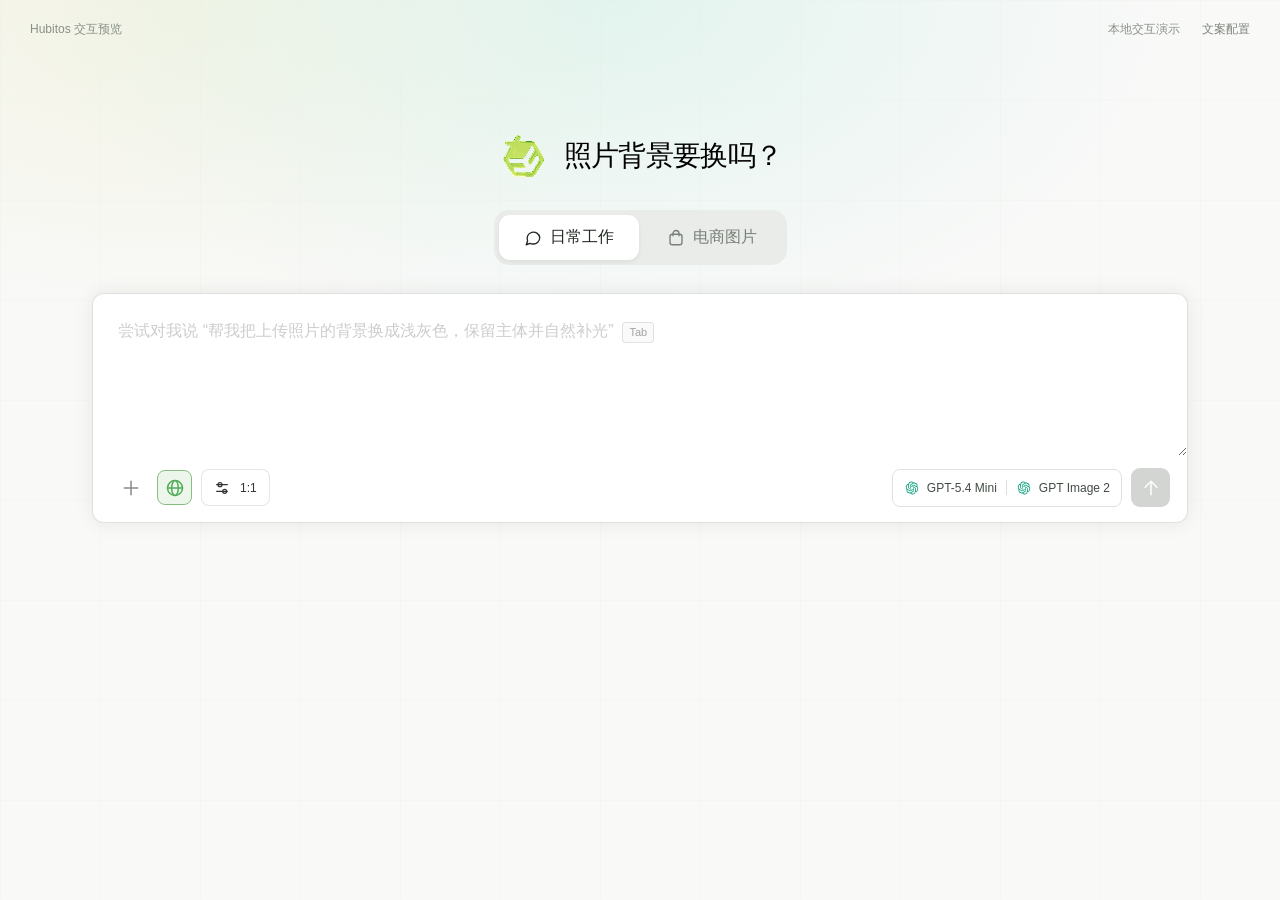
<file: index.html>
<!doctype html>
<html lang="zh-Hans">
<head>
  <meta charset="UTF-8"><meta name="viewport" content="width=device-width,initial-scale=1">
  <title>Hubitos · 动态助手首页</title>
  <link rel="stylesheet" href="styles.css">
  <script src="config.js" defer></script><script src="app.js" defer></script>
</head>
<body>
  <svg class="sprite" xmlns="http://www.w3.org/2000/svg" aria-hidden="true"><defs>
    <symbol id="i-chat" viewBox="0 0 24 24"><path d="M21 11.5a8.4 8.4 0 0 1-9 8.5 10 10 0 0 1-4-.8L3 21l1.8-4.9A8.5 8.5 0 1 1 21 11.5Z"/></symbol>
    <symbol id="i-bag" viewBox="0 0 24 24"><rect x="4" y="7" width="16" height="14" rx="3"/><path d="M8 9V6a4 4 0 0 1 8 0v3"/></symbol>
    <symbol id="i-send" viewBox="0 0 24 24"><path d="M12 20V4m-7 7 7-7 7 7"/></symbol>
    <symbol id="i-plus" viewBox="0 0 24 24"><path d="M12 4v16M4 12h16"/></symbol>
    <symbol id="i-globe" viewBox="0 0 24 24"><circle cx="12" cy="12" r="9"/><ellipse cx="12" cy="12" rx="4" ry="9"/><path d="M3 12h18"/></symbol>
    <symbol id="i-settings" viewBox="0 0 24 24"><path d="M4 7h16M4 17h16"/><circle cx="9" cy="7" r="3"/><circle cx="16" cy="17" r="3"/></symbol>
    <symbol id="i-close" viewBox="0 0 24 24"><path d="m6 6 12 12M6 18 18 6"/></symbol>
    <symbol id="i-file" viewBox="0 0 24 24"><path d="M14 3H6a2 2 0 0 0-2 2v14a2 2 0 0 0 2 2h12a2 2 0 0 0 2-2V9Zm0 0v6h6M8 14h8M8 17h5"/></symbol>
  </defs></svg>
  <div class="preview-bar"><span id="previewLabel"></span><div><span id="previewNote"></span><button id="openConfig" class="plain"></button></div></div>
  <main class="workspace">
    <header class="home-header">
      <div class="heading-row"><video class="brand" src="hero-logo.webm" muted autoplay loop playsinline aria-hidden="true" poster="logo.svg"></video><h1 id="roleTitle"></h1></div>
      <div id="modeTabs" class="mode-tabs" role="tablist"></div>
    </header>
    <section class="compose-area" id="composeArea">
      <div class="composer" id="composer">
        <div class="editor">
          <textarea id="prompt" spellcheck="false" aria-describedby="exampleText inputHelp"></textarea>
          <div class="suggestion" id="suggestion"><span id="trySaying"></span><button id="exampleText" class="example-text" type="button"></button><button id="fillExample" class="tab-hint" type="button"><kbd>Tab</kbd></button></div>
        </div>
        <div id="attachments" class="attachments" hidden></div>
        <div class="composer-toolbar">
          <div class="toolbar-left"><button id="addFile" class="icon-button"><svg><use href="#i-plus"/></svg></button><button id="webButton" class="icon-button active" aria-pressed="true"><svg><use href="#i-globe"/></svg></button><button id="ratioButton" class="ratio-button" disabled><svg><use href="#i-settings"/></svg><span id="ratioLabel"></span></button></div>
          <div class="toolbar-right"><button id="clearDraft" class="plain" hidden></button><div class="model-pill" id="modelPreview"><img class="model-mark" src="openai.svg" alt=""><span id="textModel"></span><i></i><img class="model-mark" src="openai.svg" alt=""><span id="imageModel"></span></div><button id="sendButton" class="send-button" disabled><svg><use href="#i-send"/></svg></button></div>
        </div>
      </div>
      <p class="sr-only" id="inputHelp"></p>
    </section>
    <section class="receipt" id="receipt" hidden><div id="receiptUser" class="receipt-user"></div><div class="receipt-message"><h2 id="receiptTitle"></h2><p id="receiptBody"></p><p id="receiptNote"></p><button id="backToDraft" class="fill-button"></button></div></section>
  </main>
  <input id="fileInput" type="file" multiple hidden>
  <dialog id="configDialog">
    <header class="dialog-header"><div><h2 id="configTitle"></h2><p id="configDescription"></p></div><button id="closeConfig" class="icon-button"><svg><use href="#i-close"/></svg></button></header>
    <div class="config-body"><section class="catalog"><h3 id="allExamples"></h3><div id="catalogList"></div></section><section class="config-editor"><label id="jsonLabel" for="configText"></label><p id="configHelp"></p><textarea id="configText" spellcheck="false"></textarea></section></div>
    <p id="configStatus" role="status"></p>
    <footer class="dialog-footer"><div><button id="resetConfig" class="secondary"></button><button id="importConfig" class="secondary"></button><button id="exportConfig" class="secondary"></button></div><button id="applyConfig" class="primary"></button></footer>
  </dialog>
  <input id="configFile" type="file" accept="application/json,.json" hidden>
  <div id="toast" role="status"></div>
</body>
</html>
</file>
<file: styles.css>
:root {
  font-family: Inter, "Segoe UI", "Microsoft YaHei", sans-serif;
  font-synthesis: none; color: #000; background: #f9f9f8;
  --green: #5ebd5e; --line: rgb(0 0 0 / 12%); --placeholder: rgb(0 0 0 / 20%);
}
* { box-sizing: border-box; }
body {
  margin: 0; min-height: 100vh;
  background: radial-gradient(ellipse 44% 350px at 48% 0, #d7f1e9a6, transparent),
    radial-gradient(ellipse 40% 320px at 13% 0, #eff0d9aa, transparent),
    linear-gradient(#e5e6e12b 1px, transparent 1px), linear-gradient(90deg, #e5e6e12b 1px, transparent 1px);
  background-size: auto, auto, 100% 100px, 100px 100%;
}
button, textarea { font: inherit; }
button { cursor: pointer; color: inherit; }
button:disabled { cursor: default; opacity: .45; }
button:focus-visible { outline: 2px solid #348e40; outline-offset: 4px; }
svg { width: 20px; height: 20px; fill: none; stroke: currentColor; stroke-width: 1.8; stroke-linecap: round; stroke-linejoin: round; flex-shrink: 0; }
[hidden] { display: none !important; }
.sprite { position: absolute; width: 0; height: 0; overflow: hidden; }
.sr-only { position: absolute; width: 1px; height: 1px; padding: 0; margin: -1px; overflow: hidden; clip-path: inset(50%); white-space: nowrap; border: 0; }
.preview-bar { height: 58px; display: flex; align-items: center; justify-content: space-between; padding: 0 30px; font-size: 12px; color: #899087; }
.preview-bar > div { display: flex; gap: 22px; align-items: center; }
.plain { padding: 5px 0; border: 0; background: none; color: #7d847b; font-size: 12px; }
.plain:hover { color: #222d24; }
.workspace { width: min(1096px, calc(100% - 80px)); margin: clamp(35px, 8vh, 96px) auto 50px; }
.home-header { display: flex; flex-direction: column; align-items: center; gap: 27px; margin-bottom: 28px; }
.heading-row { display: flex; align-items: center; gap: 14px; min-height: 53px; }
.brand { width: 52px; height: 52px; object-fit: contain; }
h1 { font-size: 28px; line-height: 1.3; font-weight: 600; letter-spacing: -.7px; margin: 0; }
.mode-tabs { display: flex; padding: 5px; background: #e9ece8; border-radius: 15px; gap: 3px; }
.mode-tab { display: flex; align-items: center; gap: 8px; padding: 12px 25px; border: 0; background: none; color: #788079; font-size: 16px; border-radius: 11px; font-weight: 500; }
.mode-tab[aria-selected=true] { background: white; color: #202820; box-shadow: 0 2px 4px #18241b10; }
.mode-tab svg { width: 18px; height: 18px; }
.composer { background: white; border: .5px solid var(--line); border-radius: 12px; box-shadow: 0 0 20px rgb(0 0 0 / 8%); overflow: hidden; transition: border-color .15s ease; }
.composer:focus-within { border-color: #abc8a8; }
.editor { position: relative; min-height: 162px; }
.editor > textarea { position: relative; z-index: 1; display: block; width: 100%; height: 162px; min-height: 162px; max-height: 380px; padding: 23px 25px; resize: vertical; background: transparent; border: 0; outline: none; color: #000; font-size: 16px; line-height: 1.8; }
.editor > textarea::placeholder { color: var(--placeholder); }
/* 沿用 chat-composer 的 text-black/20。填入后由 textarea 以黑色显示。 */
.suggestion { position: absolute; inset: 23px 25px auto; z-index: 2; pointer-events: none; color: var(--placeholder); font-size: 16px; line-height: 1.8; }
#trySaying { margin-right: .3em; }
.example-text { display: inline; padding: 0; border: 0; background: transparent; color: inherit; font: inherit; text-align: left; pointer-events: auto; }
.example-text::before { content: '“'; }
.example-text::after { content: '”'; }
.example-text:hover { color: rgb(0 0 0 / 30%); }
.tab-hint { display: inline-flex; vertical-align: baseline; align-items: center; margin-left: 9px; padding: 1px 6px; min-height: 21px; border: 1px solid rgb(0 0 0 / 10%); border-radius: 4px; background: #fafafa; color: rgb(0 0 0 / 35%); pointer-events: auto; line-height: 16px; }
.tab-hint kbd { font: inherit; font-size: 11px; }
.tab-hint:hover { border-color: #a5baa1; color: #56714e; background: #f5f8f2; }
.composer-toolbar { display: flex; justify-content: space-between; align-items: center; padding: 12px 17px 15px 20px; gap: 12px; }
.toolbar-left, .toolbar-right { display: flex; align-items: center; gap: 9px; }
.icon-button { display: inline-flex; align-items: center; justify-content: center; width: 35px; height: 35px; border: 0; border-radius: 8px; background: transparent; color: #868e85; }
.icon-button:hover { background: #f1f4ef; color: #3d5940; }
.icon-button.active { color: #53ac58; background: #edf6ea; border: 1px solid #87bd80; }
.ratio-button { display: flex; align-items: center; gap: 10px; height: 37px; padding: 0 12px; border: 1px solid var(--line); border-radius: 8px; background: white; font-size: 12px; }
.ratio-button:disabled { opacity: .8; }
.ratio-button svg { width: 16px; height: 16px; }
.model-pill { display: flex; align-items: center; gap: 7px; height: 38px; padding: 0 11px; border: 1px solid var(--line); border-radius: 8px; font-size: 12px; color: #424a42; }
.model-pill i { height: 15px; width: 1px; background: #dbe0d9; margin: 0 2px; }
.model-mark { width: 16px; height: 16px; object-fit: contain; }
.send-button { display: grid; place-items: center; height: 39px; width: 39px; border: 0; border-radius: 9px; background: var(--green); color: white; }
.send-button:disabled { background: #b5b9b3; opacity: .6; }
.send-button:hover:enabled { background: #429e4b; }
.attachments { display: flex; gap: 8px; padding: 0 25px 10px; flex-wrap: wrap; }
.attachment-chip { display: flex; align-items: center; gap: 6px; border: 1px solid var(--line); border-radius: 7px; padding: 5px 8px; font-size: 12px; background: #fbfcfa; max-width: 240px; }
.attachment-chip > span { overflow: hidden; text-overflow: ellipsis; white-space: nowrap; }
.attachment-chip svg { width: 16px; height: 16px; }
.attachment-chip button { display: flex; border: 0; background: none; color: #888; padding: 2px; }
.receipt { margin-top: 28px; }
.receipt-user { white-space: pre-wrap; padding: 17px 21px; background: #edf2e8; border-radius: 12px; margin-left: 12%; font-size: 15px; line-height: 1.8; }
.receipt-message { padding: 26px 5px; }
.receipt h2 { font-size: 17px; margin: 0 0 10px; }
.receipt p { font-size: 13px; line-height: 1.8; color: #7b8378; margin: 0 0 8px; }
.fill-button { display: inline-flex; align-items: center; gap: 9px; background: #f2f7f0; border: 1px solid #d9e6d5; color: #477147; border-radius: 8px; padding: 6px 10px; font-size: 12px; }
.receipt .fill-button { margin-top: 10px; }
dialog { border: 1px solid #e1e5dc; border-radius: 14px; padding: 0; width: min(1050px, calc(100% - 40px)); height: min(790px, calc(100dvh - 55px)); color: #1c211d; box-shadow: 0 30px 80px #15281026; }
dialog[open] { display: flex; flex-direction: column; }
dialog::backdrop { background: #14221136; backdrop-filter: blur(3px); }
.dialog-header { display: flex; justify-content: space-between; gap: 15px; align-items: flex-start; padding: 24px 26px 18px; border-bottom: 1px solid var(--line); }
.dialog-header h2 { font-size: 20px; margin: 0 0 8px; }
.dialog-header p { font-size: 12px; line-height: 1.7; margin: 0; color: #7c8378; }
.config-body { display: grid; grid-template-columns: 245px 1fr; min-height: 0; flex: 1; overflow: auto; }
.catalog { padding: 19px 14px 15px 20px; background: #fafbf8; overflow-y: auto; border-right: 1px solid var(--line); }
.catalog h3 { margin: 0 0 13px; font-size: 13px; color: #6c7867; font-weight: 500; }
.catalog-item { display: block; width: 100%; padding: 10px; text-align: left; border: 0; background: none; border-radius: 7px; margin-bottom: 3px; }
.catalog-item:hover { background: #edf2e7; }
.catalog-item b { display: block; font-weight: 500; font-size: 13px; }
.catalog-item small { display: block; color: #828b7c; font-size: 11px; margin-top: 4px; }
.catalog-item.unavailable { opacity: .5; }
.config-editor { padding: 21px; display: flex; flex-direction: column; min-height: 420px; }
.config-editor label { font-weight: 500; font-size: 14px; }
.config-editor p { font-size: 12px; line-height: 1.7; color: #7d8677; margin: 10px 0 15px; }
.config-editor textarea { flex: 1; width: 100%; resize: none; border: 1px solid var(--line); border-radius: 9px; background: #fbfcfa; padding: 15px; outline: none; font-family: Consolas, monospace; font-size: 12px; line-height: 1.65; tab-size: 2; }
.config-editor textarea:focus { border-color: #8bad80; }
.dialog-footer { display: flex; justify-content: space-between; gap: 12px; padding: 16px 25px; border-top: 1px solid var(--line); }
.dialog-footer > div { display: flex; gap: 7px; }
.secondary, .primary { border: 1px solid var(--line); background: white; padding: 9px 14px; font-size: 12px; border-radius: 8px; }
.primary { background: #55ad57; border-color: #55ad57; color: white; }
.secondary:hover { background: #f0f4ec; }
#configStatus { font-size: 12px; margin: 0; padding: 0 25px 8px; color: #b74936; }
#toast { position: fixed; left: 50%; bottom: 28px; transform: translateX(-50%) translateY(8px); border: 1px solid var(--line); background: white; padding: 11px 18px; border-radius: 10px; box-shadow: 0 5px 25px #20331f15; font-size: 13px; opacity: 0; pointer-events: none; transition: opacity .16s, transform .16s; }
#toast.show { opacity: 1; transform: translateX(-50%) translateY(0); }
@media (max-width: 720px) {
  .preview-bar { padding: 0 18px; }
  #previewNote { display: none; }
  .workspace { width: calc(100% - 32px); margin-top: 47px; }
  .home-header { gap: 24px; }
  .heading-row { gap: 10px; }
  h1 { font-size: 25px; }
  .brand { width: 42px; height: 42px; }
  .mode-tab { padding: 11px 23px; font-size: 14px; }
  .editor { min-height: 192px; }
  .editor > textarea { height: 192px; min-height: 192px; padding: 20px 18px; font-size: 15px; }
  .suggestion { inset: 20px 18px auto; font-size: 15px; line-height: 1.9; }
  .tab-hint { margin-left: 7px; }
  .composer-toolbar { padding: 10px 12px 13px; gap: 6px; }
  .toolbar-left, .toolbar-right { gap: 5px; }
  .model-pill { max-width: 155px; font-size: 10px; padding: 0 7px; gap: 5px; }
  .model-pill #imageModel, .model-pill i, .model-pill .model-mark:last-of-type { display: none; }
  .ratio-button { padding: 0 9px; }
  #clearDraft { font-size: 11px; }
  .config-body { grid-template-columns: 1fr; }
  .catalog { display: none; }
  .config-editor { padding: 15px; min-height: 300px; }
  .dialog-header { padding: 18px; }
  .dialog-footer { padding: 13px; gap: 6px; }
  .secondary, .primary { padding: 8px 9px; font-size: 11px; }
  .dialog-footer > div { gap: 4px; }
  .attachments { padding-left: 18px; padding-right: 18px; }
  .receipt-user { margin-left: 5%; }
}
@media (prefers-reduced-motion: reduce) {
  *, *::before, *::after { transition: none !important; scroll-behavior: auto !important; }
}
</file>
